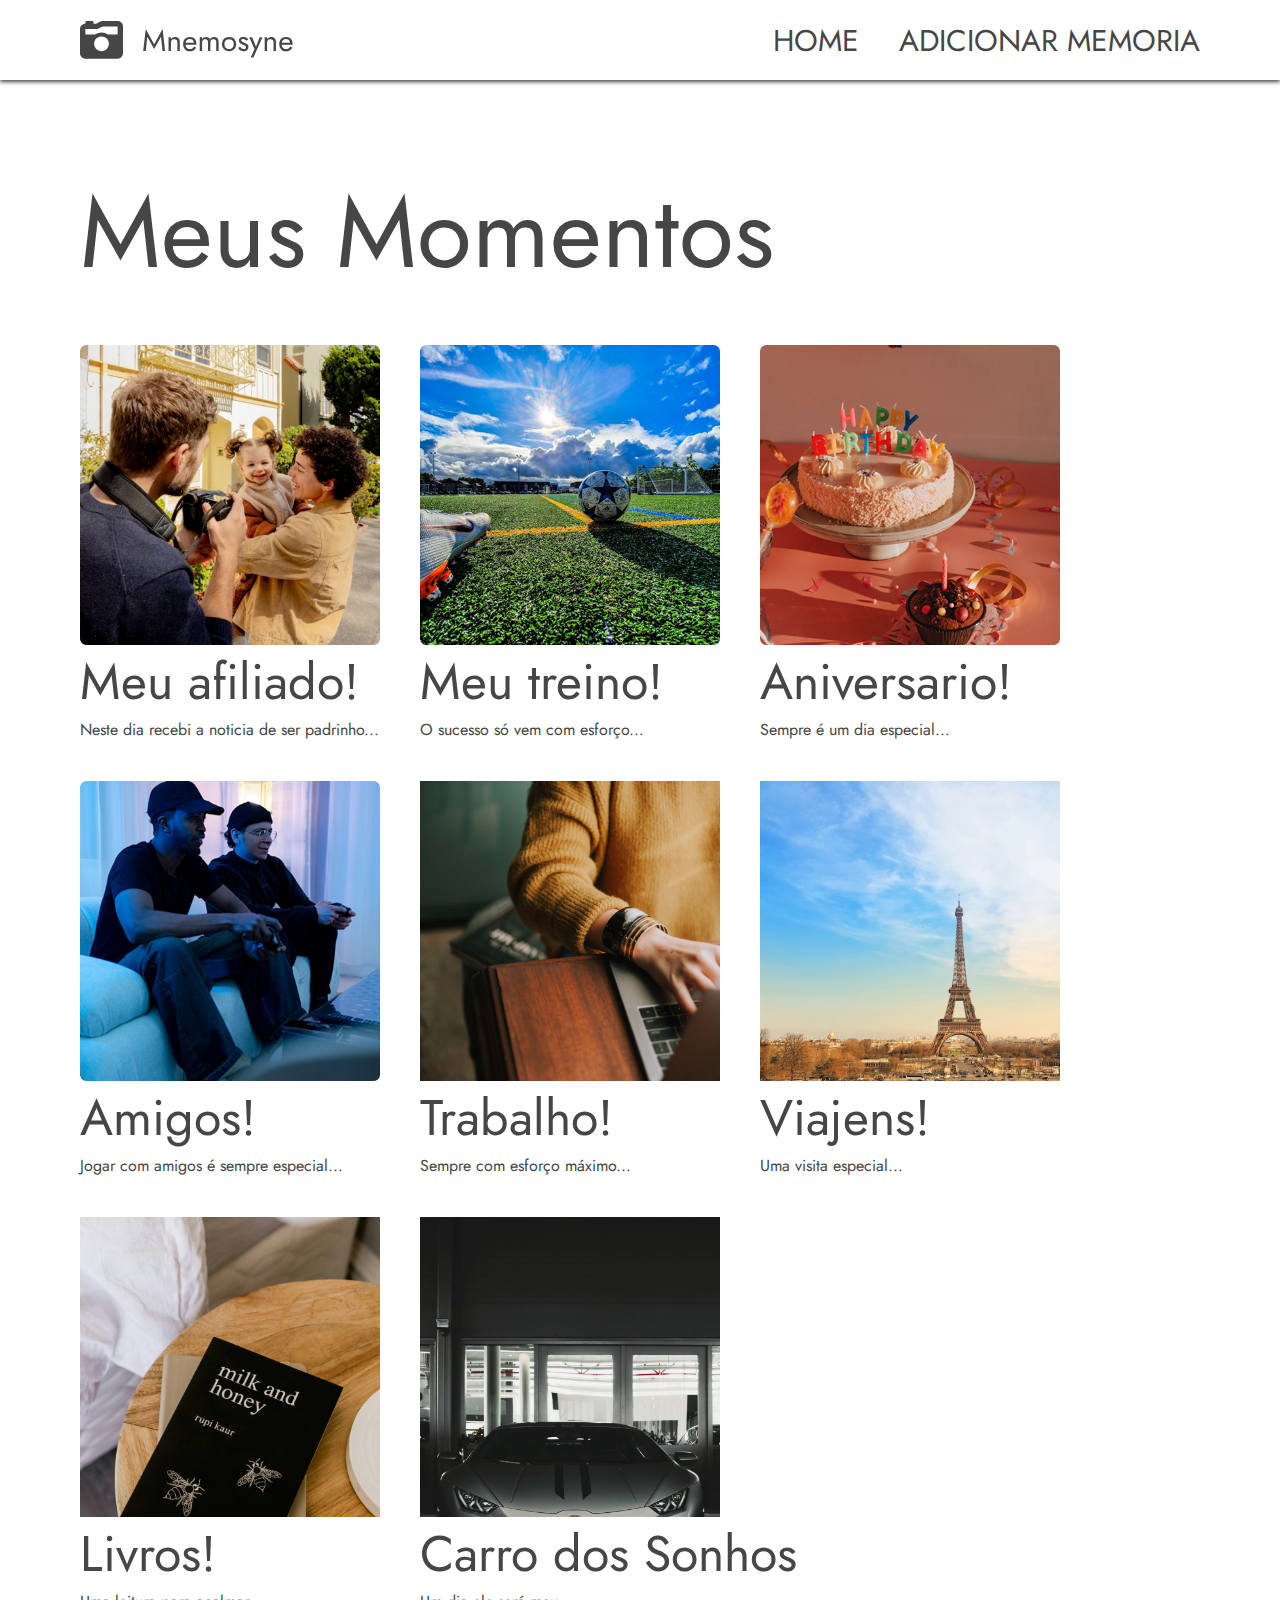
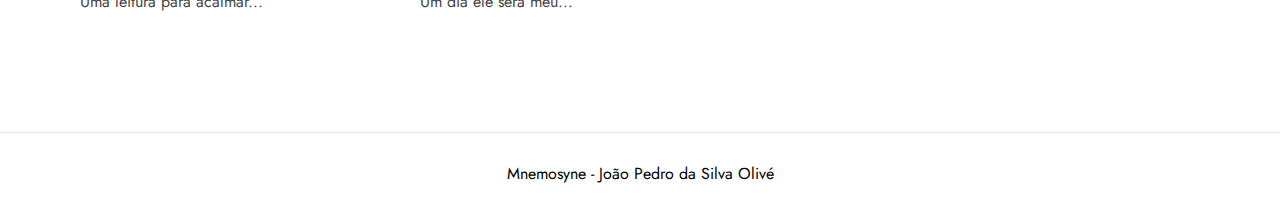
<file: home/index.html>
<!DOCTYPE html>
<html lang="pt-BR">

<head>

    <meta charset="UTF-8">
    <title>Mnemosyne - Home</title>
    <link rel="stylesheet" href="home.css">
    <link rel="stylesheet" href="../Assets/styles/global.css">

</head>

<body>

    <header class="app-header">

        <img src="../Assets/icons/mnemosyne-logo.svg" alt="Logo do site Mnemosyne.">

        <div class="links">

            <a href="">HOME</a>
            <a href="">ADICIONAR MEMORIA</a>

        </div>

    </header>

    <main class="app-main">

        <h1>Meus Momentos</h1>

        <div class="memories-container">

            <div class="memory-card">

                <div class="image"></div>
    
                    <h2>Meu afiliado!</h2>
    
                    <p>Neste dia recebi a noticia de ser padrinho...</p>
    
                </div>
                
                <div class="memory-card">

                    <div class="image2"></div>
        
                        <h2>Meu treino!</h2>
        
                        <p>O sucesso só vem com esforço...</p>
        
                    </div>

                <div class="memory-card">

                        <div class="image3"></div>
            
                            <h2>Aniversario!</h2>
            
                            <p>Sempre é um dia especial...</p>
            
                    </div>

                <div class="memory-card">

                    <div class="image4"></div>
                
                                <h2>Amigos!</h2>
                
                                <p>Jogar com amigos é sempre especial...</p>
                
                    </div>          

            <div class="memory-card">

                <div class="image5"></div>

                    <h2>Trabalho!</h2>

                    <p>Sempre com esforço máximo...</p>

                </div>

            <div class="memory-card">

                <div class="image6"></div>

                    <h2>Viajens!</h2>

                    <p>Uma visita especial...</p>

                </div>

            <div class="memory-card">

                <div class="image7"></div>

                    <h2>Livros!</h2>

                    <p>Uma leitura para acalmar...</p>

                </div>

            <div class="memory-card">

                <div class="image8"></div>

                    <h2>Carro dos Sonhos</h2>

                    <p>Um dia ele será meu...</p>

                </div>

            </div>

        </div>

    </main>

    <footer class="app-footer">

        <p>Mnemosyne - João Pedro da Silva Olivé</p>

    </footer>

</body>

</html>
</file>
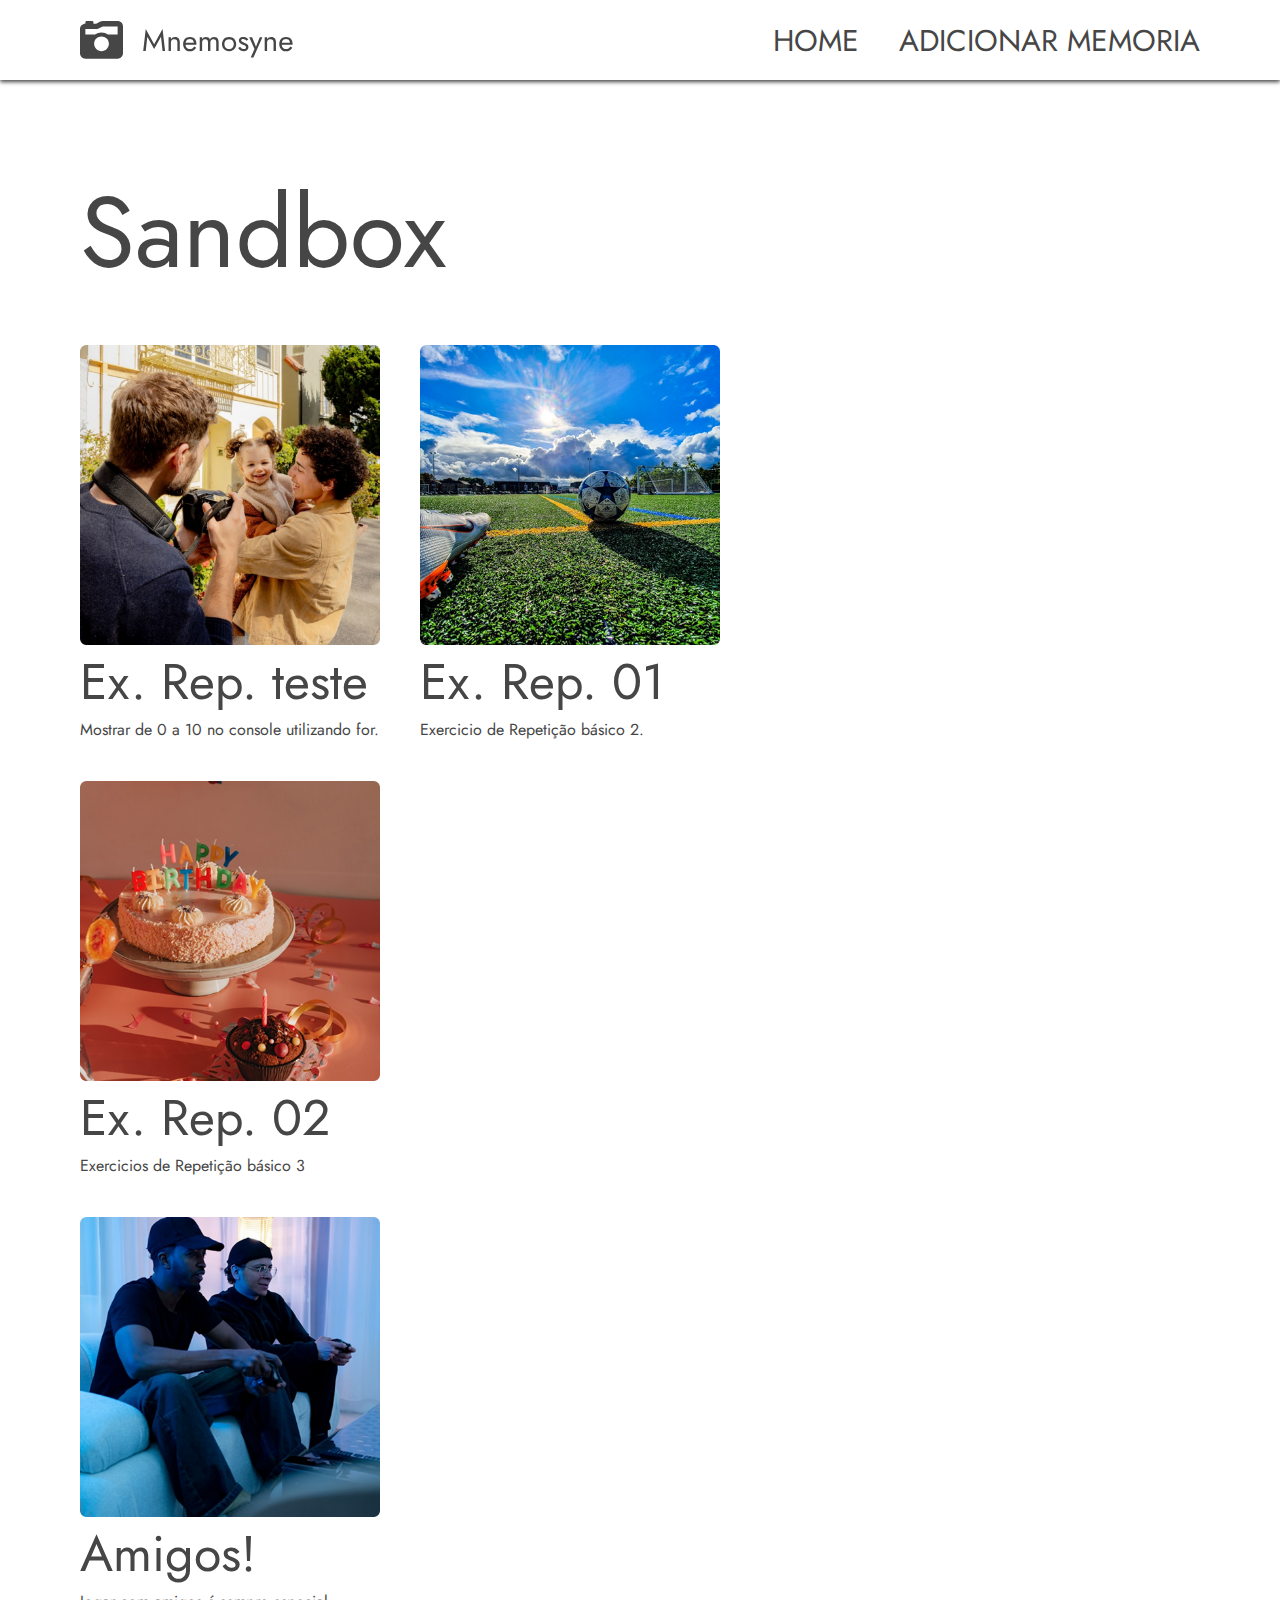
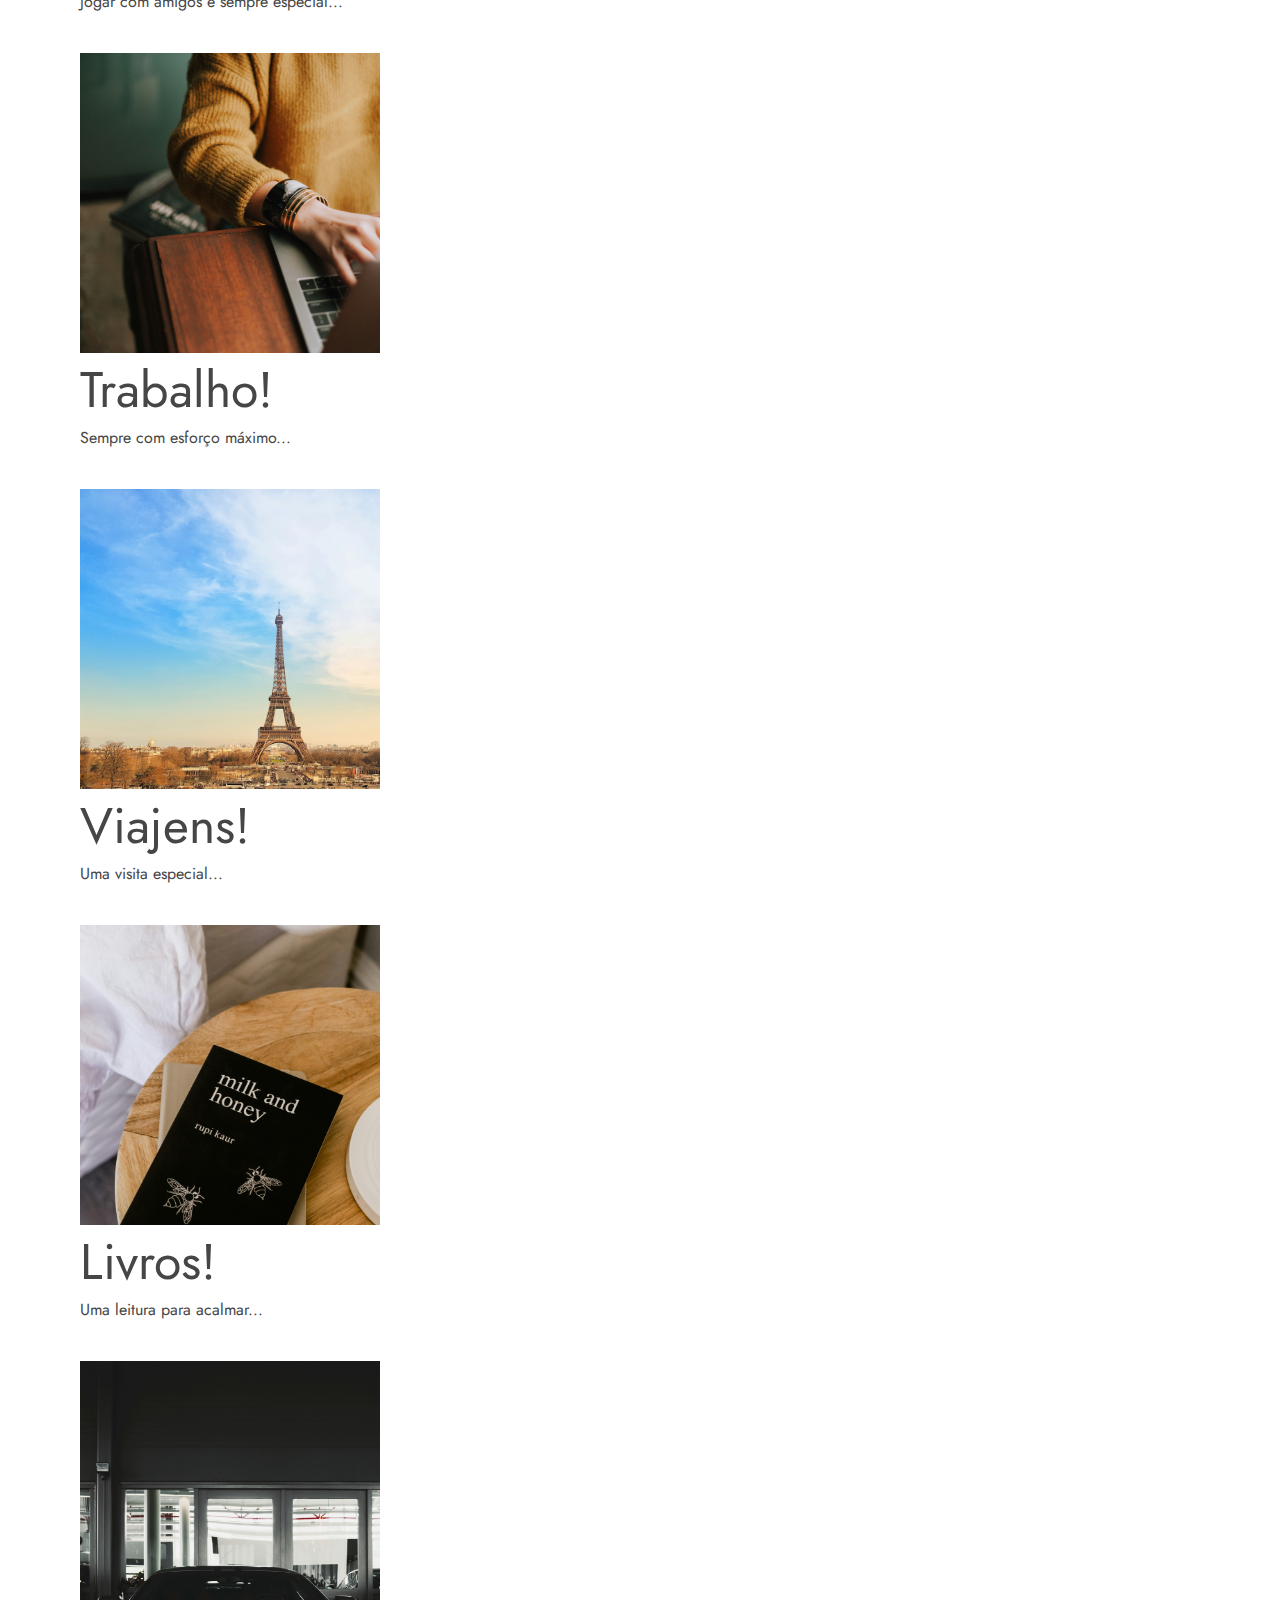
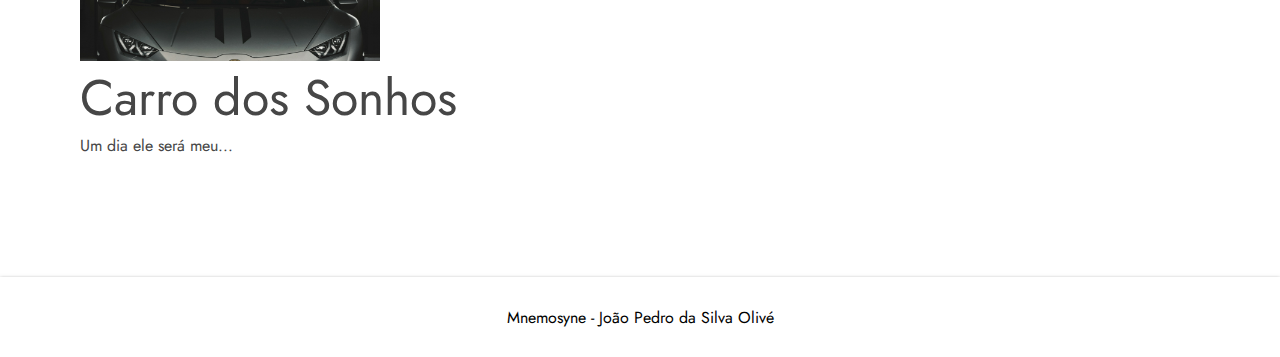
<file: sandbox/index.html>
<!DOCTYPE html>
<html lang="pt-BR">

<head>

    <meta charset="UTF-8">
    <title>Mnemosyne - Home</title>
    <link rel="stylesheet" href="sandbox.css">
    <link rel="stylesheet" href="../Assets/styles/global.css">

</head>

<body>

    <header class="app-header">

        <img src="../Assets/icons/mnemosyne-logo.svg" alt="Logo do site Mnemosyne.">

        <div class="links">

            <a href="">HOME</a>
            <a href="">ADICIONAR MEMORIA</a>

        </div>

    </header>

    <main class="app-main">

        <h1>Sandbox</h1>

        <div class="memories-container">

            <div class="memory-card" onclick="exerciciosRep0()">

                <div class="image"></div>
    
                    <h2>Ex. Rep. teste</h2>
    
                    <p>Mostrar de 0 a 10 no console utilizando for.</p>
    
                </div>
                
                <div class="memory-card" onclick="exercicioRep1()">

                    <div class="image2"></div>
        
                        <h2>Ex. Rep. 01</h2>
        
                        <p>Exercicio de Repetição básico 2.</p>
        
                    </div>

                </div>

                <div class="logs">
                
                </div>

                <div class="memory-card" onclick="exerciciosRep2()">

                        <div class="image3"></div>
            
                            <h2>Ex. Rep. 02</h2>
            
                            <p>Exercicios de Repetição básico 3</p>
            
                    </div>

                <div class="memory-card">

                    <div class="image4"></div>
                
                                <h2>Amigos!</h2>
                
                                <p>Jogar com amigos é sempre especial...</p>
                
                    </div>          

            <div class="memory-card">

                <div class="image5"></div>

                    <h2>Trabalho!</h2>

                    <p>Sempre com esforço máximo...</p>

                </div>

            <div class="memory-card">

                <div class="image6"></div>

                    <h2>Viajens!</h2>

                    <p>Uma visita especial...</p>

                </div>

            <div class="memory-card">

                <div class="image7"></div>

                    <h2>Livros!</h2>

                    <p>Uma leitura para acalmar...</p>

                </div>

            <div class="memory-card">

                <div class="image8"></div>

                    <h2>Carro dos Sonhos</h2>

                    <p>Um dia ele será meu...</p>

                </div>

            </div>

        </div>

    </main>

    <footer class="app-footer">

        <p>Mnemosyne - João Pedro da Silva Olivé</p>

    </footer>

    <!-- <script src="script.js"></script> -->
    <!-- <script src="condicionais.js"></script> -->
    <!--<script src="Repeticoes.js"></script> -->
    <script src="Úteis.js"></script>

</body>

</html>
</file>
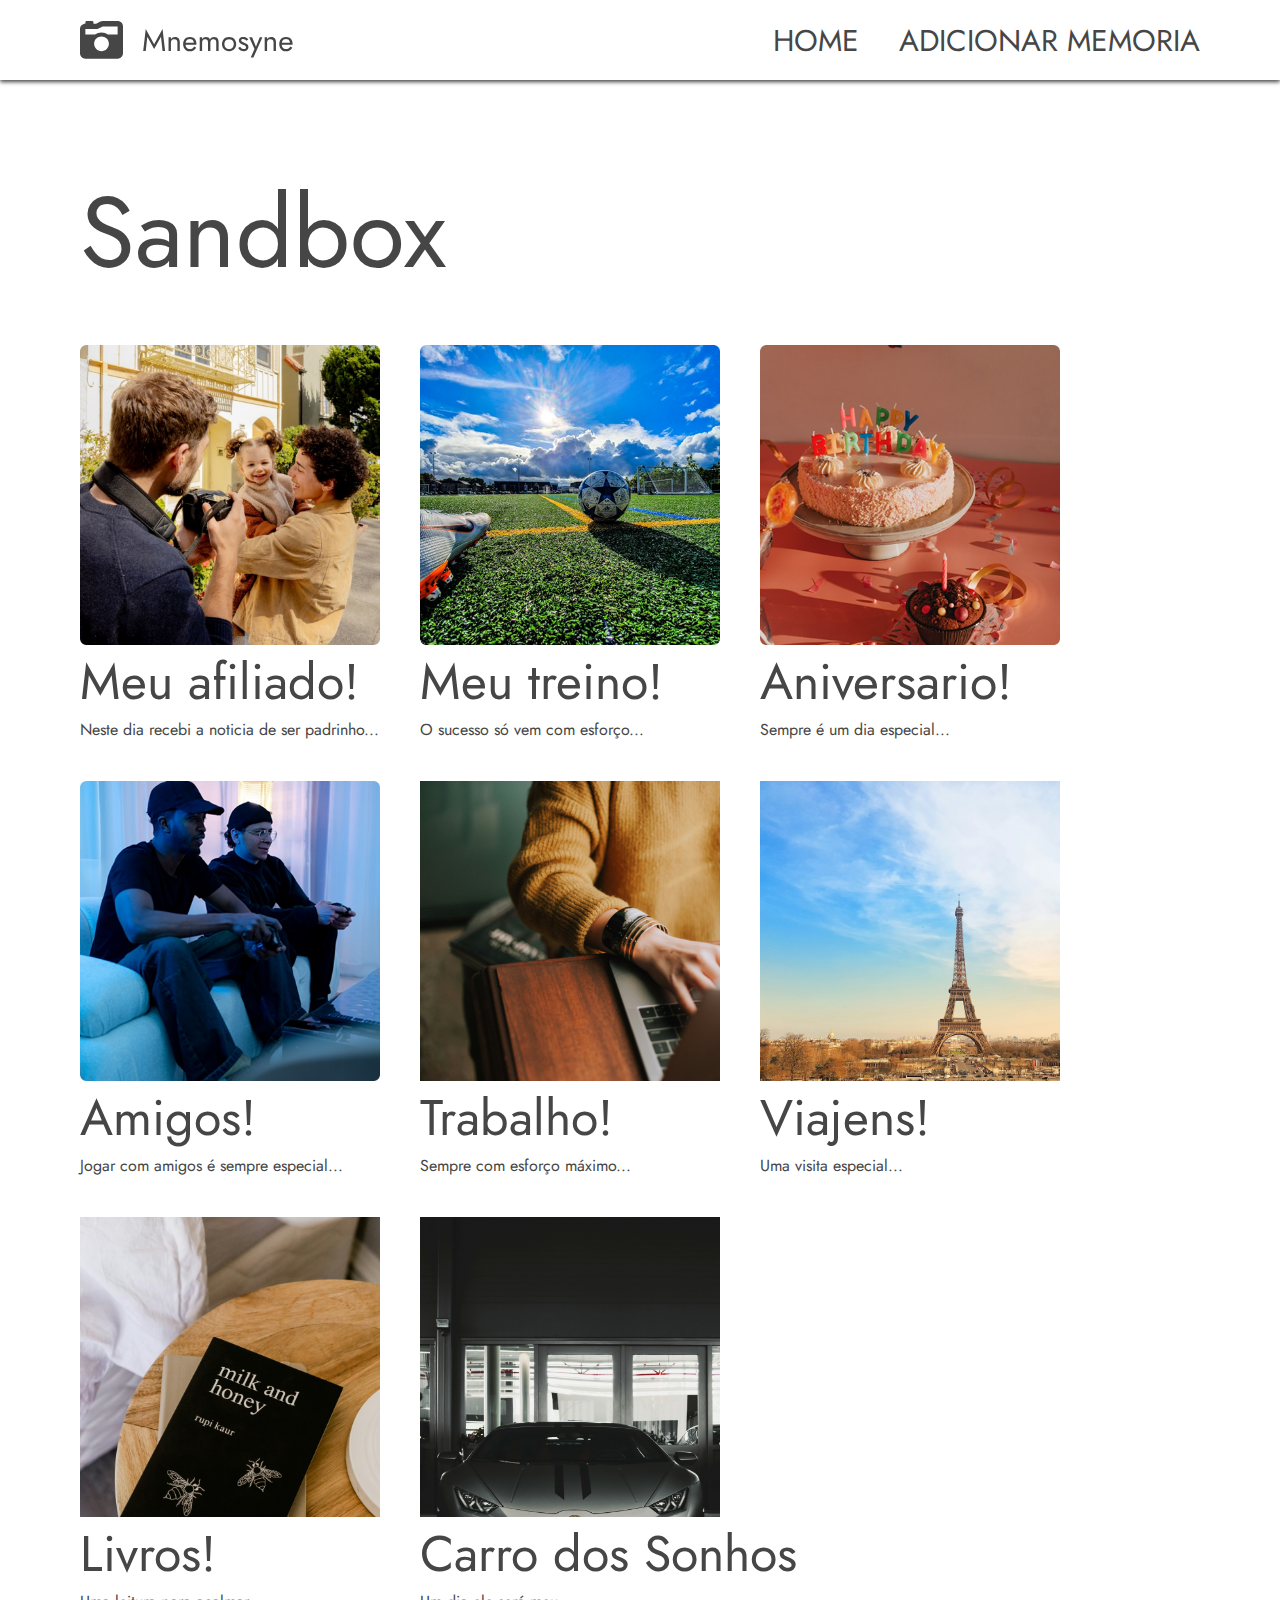
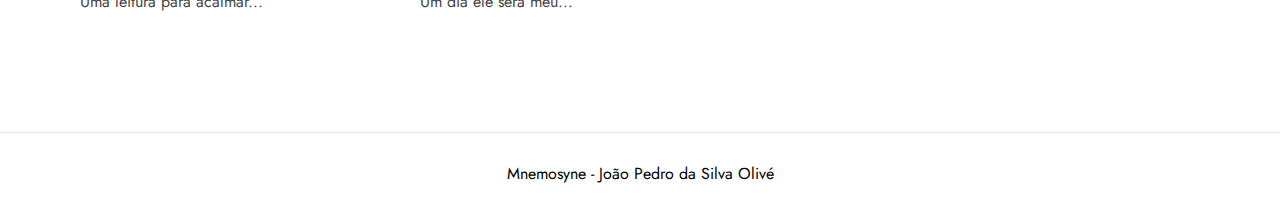
<file: html/sandbox/index.html>
<!DOCTYPE html>
<html lang="pt-BR">

<head>

    <meta charset="UTF-8">
    <title>Mnemosyne - Home</title>
    <link rel="stylesheet" href="sandbox.css">
    <link rel="stylesheet" href="../Assets/styles/global.css">

</head>

<body>

    <header class="app-header">

        <img src="../Assets/icons/mnemosyne-logo.svg" alt="Logo do site Mnemosyne.">

        <div class="links">

            <a href="">HOME</a>
            <a href="">ADICIONAR MEMORIA</a>

        </div>

    </header>

    <main class="app-main">

        <h1>Sandbox</h1>

        <div class="memories-container">

            <div class="memory-card">

                <div class="image"></div>
    
                    <h2>Meu afiliado!</h2>
    
                    <p>Neste dia recebi a noticia de ser padrinho...</p>
    
                </div>
                
                <div class="memory-card">

                    <div class="image2"></div>
        
                        <h2>Meu treino!</h2>
        
                        <p>O sucesso só vem com esforço...</p>
        
                    </div>

                <div class="memory-card">

                        <div class="image3"></div>
            
                            <h2>Aniversario!</h2>
            
                            <p>Sempre é um dia especial...</p>
            
                    </div>

                <div class="memory-card">

                    <div class="image4"></div>
                
                                <h2>Amigos!</h2>
                
                                <p>Jogar com amigos é sempre especial...</p>
                
                    </div>          

            <div class="memory-card">

                <div class="image5"></div>

                    <h2>Trabalho!</h2>

                    <p>Sempre com esforço máximo...</p>

                </div>

            <div class="memory-card">

                <div class="image6"></div>

                    <h2>Viajens!</h2>

                    <p>Uma visita especial...</p>

                </div>

            <div class="memory-card">

                <div class="image7"></div>

                    <h2>Livros!</h2>

                    <p>Uma leitura para acalmar...</p>

                </div>

            <div class="memory-card">

                <div class="image8"></div>

                    <h2>Carro dos Sonhos</h2>

                    <p>Um dia ele será meu...</p>

                </div>

            </div>

        </div>

    </main>

    <footer class="app-footer">

        <p>Mnemosyne - João Pedro da Silva Olivé</p>

    </footer>

    <!-- <script src="script.js"></script> -->
    <!-- <script src="condicionais.js"></script> -->
    <script src="Repeticoes.js"></script>

</body>

</html>
</file>
<file: home/home.css>
@import url('https://fonts.googleapis.com/css2?family=Jost:ital,wght@0,100..900;1,100..900&display=swap');

* {

    margin: 0px;
    padding: 0ps;

    font-family: "Jost";

}

.app-header {


    height: 80px;

    display: flex;
    align-items: center;
    justify-content: space-between;

    padding-left: 80px;
    padding-right: 80px;

    box-shadow: 0px 2px 4px #464646;

}

.links a {

    font-size: 30px;
    text-decoration: none;
    color: #464646;
    
    padding-left: 35px;

}

.app-main {

    padding: 80px;

}

.memory-card {

    margin-right: 40px;
    margin-bottom: 40px;

    transition: all ease 0.3s;

}

.memory-card:hover {

    cursor: pointer;
    scale: 1.05;

}

.memory-card .image {

    height: 300px;
    width: 300px;

    background-image: url("../Assets/imgs/bg1.png");
    background-size: cover;

}

.memory-card .image2 {

    height: 300px;
    width: 300px;

    background-image: url("../Assets/imgs/soccer.png");
    background-size: cover;

}

.memory-card .image3 {

    height: 300px;
    width: 300px;

    background-image: url("../Assets/imgs/cake.png");
    background-size: cover;

}

.memory-card .image4 {

    height: 300px;
    width: 300px;

    background-image: url("../Assets/imgs/games.png");
    background-size: cover;

}

.memory-card .image5 {

    height: 300px;
    width: 300px;

    background-image: url("../Assets/imgs/christin-hume-Hcfwew744z4-unsplash.jpg");
    background-size: cover;

}

.memory-card .image6 {

    height: 300px;
    width: 300px;

    background-image: url("../Assets/imgs/jeevan-jose-zeD4jzEa0Ek-unsplash.jpg");
    background-size: cover;

}

.memory-card .image7 {

    height: 300px;
    width: 300px;

    background-image: url("../Assets/imgs/sincerely-media-CXYPfveiuis-unsplash.jpg");
    background-size: cover;

}

.memory-card .image8 {

    height: 300px;
    width: 300px;

    background-image: url("../Assets/imgs/reinhart-julian-VsXHzSdwuik-unsplash.jpg");
    background-size: cover;

}

.memory-card h2 {

    font-size: 50px;
    font-weight: normal;
    color: #464646;

}

.memory-card p {

    color: #464646;

}

.memories-container {

    display: flex;
    flex-wrap: wrap;

}

.app-footer {

    height: 80px;

    display: flex;
    align-items: center;
    justify-content: center;

    padding-left: 80px;
    padding-right: 80px;

    box-shadow: 0px 2px 4px #464646;

}
</file>
<file: Assets/styles/global.css>
h1 {

    font-size: 100px;
    font-weight: normal;
    margin-bottom: 40px;
    color: #464646;

}
</file>
<file: sandbox/sandbox.css>
@import url('https://fonts.googleapis.com/css2?family=Jost:ital,wght@0,100..900;1,100..900&display=swap');

* {

    margin: 0px;
    padding: 0ps;

    font-family: "Jost";

}

.app-header {


    height: 80px;

    display: flex;
    align-items: center;
    justify-content: space-between;

    padding-left: 80px;
    padding-right: 80px;

    box-shadow: 0px 2px 4px #464646;

}

.links a {

    font-size: 30px;
    text-decoration: none;
    color: #464646;
    
    padding-left: 35px;

}

.app-main {

    padding: 80px;

}

.memory-card {

    margin-right: 40px;
    margin-bottom: 40px;

    transition: all ease 0.3s;

}

.memory-card:hover {

    cursor: pointer;
    scale: 1.05;

}

.memory-card .image {

    height: 300px;
    width: 300px;

    background-image: url("../Assets/imgs/bg1.png");
    background-size: cover;

}

.memory-card .image2 {

    height: 300px;
    width: 300px;

    background-image: url("../Assets/imgs/soccer.png");
    background-size: cover;

}

.memory-card .image3 {

    height: 300px;
    width: 300px;

    background-image: url("../Assets/imgs/cake.png");
    background-size: cover;

}

.memory-card .image4 {

    height: 300px;
    width: 300px;

    background-image: url("../Assets/imgs/games.png");
    background-size: cover;

}

.memory-card .image5 {

    height: 300px;
    width: 300px;

    background-image: url("../Assets/imgs/christin-hume-Hcfwew744z4-unsplash.jpg");
    background-size: cover;

}

.memory-card .image6 {

    height: 300px;
    width: 300px;

    background-image: url("../Assets/imgs/jeevan-jose-zeD4jzEa0Ek-unsplash.jpg");
    background-size: cover;

}

.memory-card .image7 {

    height: 300px;
    width: 300px;

    background-image: url("../Assets/imgs/sincerely-media-CXYPfveiuis-unsplash.jpg");
    background-size: cover;

}

.memory-card .image8 {

    height: 300px;
    width: 300px;

    background-image: url("../Assets/imgs/reinhart-julian-VsXHzSdwuik-unsplash.jpg");
    background-size: cover;

}

.memory-card h2 {

    font-size: 50px;
    font-weight: normal;
    color: #464646;

}

.memory-card p {

    color: #464646;

}

.memories-container {

    display: flex;
    flex-wrap: wrap;

}

.app-footer {

    height: 80px;

    display: flex;
    align-items: center;
    justify-content: center;

    padding-left: 80px;
    padding-right: 80px;

    box-shadow: 0px 2px 4px #464646;

}
</file>
<file: html/sandbox/sandbox.css>
@import url('https://fonts.googleapis.com/css2?family=Jost:ital,wght@0,100..900;1,100..900&display=swap');

* {

    margin: 0px;
    padding: 0ps;

    font-family: "Jost";

}

.app-header {


    height: 80px;

    display: flex;
    align-items: center;
    justify-content: space-between;

    padding-left: 80px;
    padding-right: 80px;

    box-shadow: 0px 2px 4px #464646;

}

.links a {

    font-size: 30px;
    text-decoration: none;
    color: #464646;
    
    padding-left: 35px;

}

.app-main {

    padding: 80px;

}

.memory-card {

    margin-right: 40px;
    margin-bottom: 40px;

    transition: all ease 0.3s;

}

.memory-card:hover {

    cursor: pointer;
    scale: 1.05;

}

.memory-card .image {

    height: 300px;
    width: 300px;

    background-image: url("../Assets/imgs/bg1.png");
    background-size: cover;

}

.memory-card .image2 {

    height: 300px;
    width: 300px;

    background-image: url("../Assets/imgs/soccer.png");
    background-size: cover;

}

.memory-card .image3 {

    height: 300px;
    width: 300px;

    background-image: url("../Assets/imgs/cake.png");
    background-size: cover;

}

.memory-card .image4 {

    height: 300px;
    width: 300px;

    background-image: url("../Assets/imgs/games.png");
    background-size: cover;

}

.memory-card .image5 {

    height: 300px;
    width: 300px;

    background-image: url("../Assets/imgs/christin-hume-Hcfwew744z4-unsplash.jpg");
    background-size: cover;

}

.memory-card .image6 {

    height: 300px;
    width: 300px;

    background-image: url("../Assets/imgs/jeevan-jose-zeD4jzEa0Ek-unsplash.jpg");
    background-size: cover;

}

.memory-card .image7 {

    height: 300px;
    width: 300px;

    background-image: url("../Assets/imgs/sincerely-media-CXYPfveiuis-unsplash.jpg");
    background-size: cover;

}

.memory-card .image8 {

    height: 300px;
    width: 300px;

    background-image: url("../Assets/imgs/reinhart-julian-VsXHzSdwuik-unsplash.jpg");
    background-size: cover;

}

.memory-card h2 {

    font-size: 50px;
    font-weight: normal;
    color: #464646;

}

.memory-card p {

    color: #464646;

}

.memories-container {

    display: flex;
    flex-wrap: wrap;

}

.app-footer {

    height: 80px;

    display: flex;
    align-items: center;
    justify-content: center;

    padding-left: 80px;
    padding-right: 80px;

    box-shadow: 0px 2px 4px #464646;

}
</file>
<file: html/Assets/styles/global.css>
h1 {

    font-size: 100px;
    font-weight: normal;
    margin-bottom: 40px;
    color: #464646;

}
</file>
